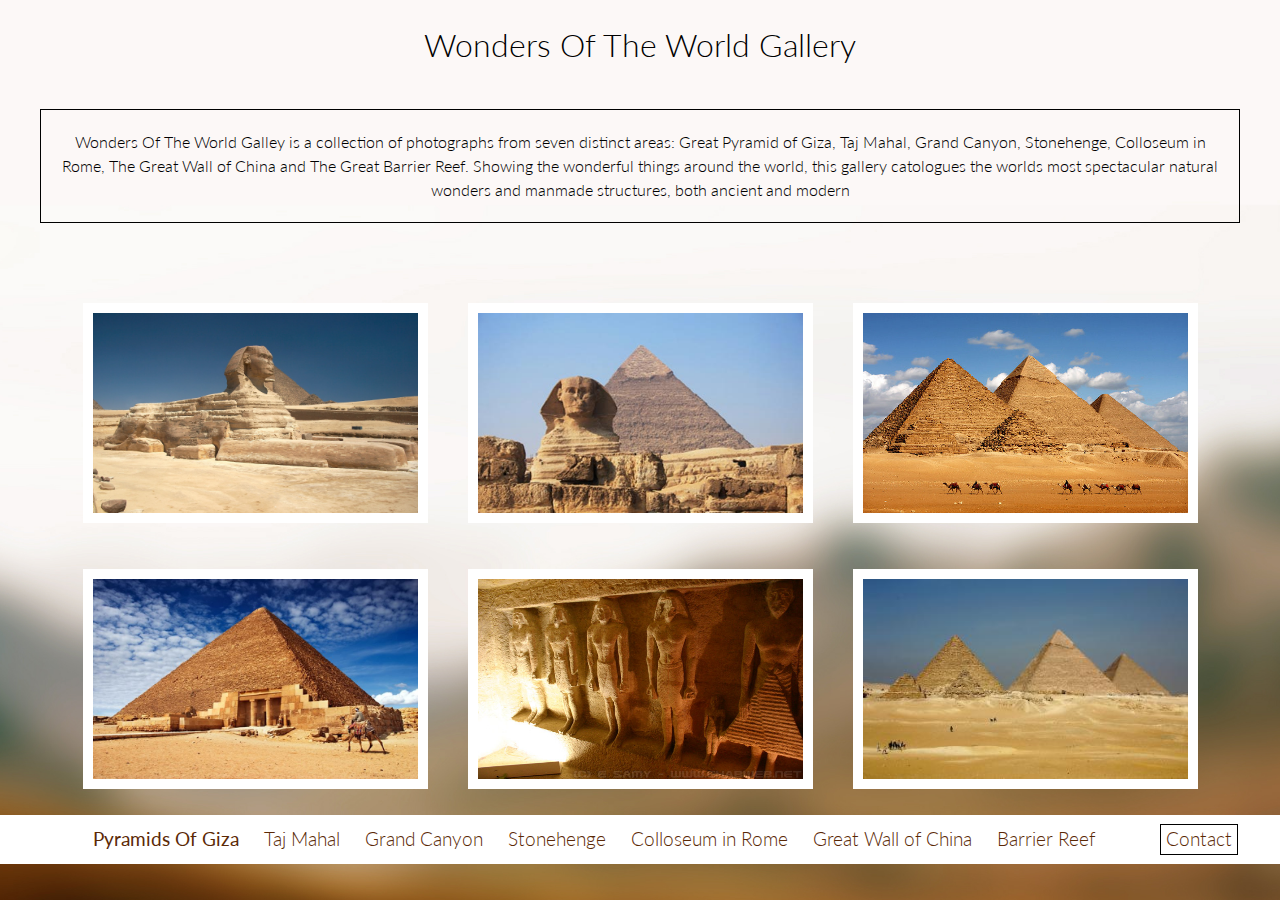
<file: index.html>
<!DOCTYPE html>
<html>
<head>
	<title>The Wonders Of The World</title>
	<link href='https://fonts.googleapis.com/css?family=Lato:400,300,100,700,900' rel='stylesheet' type='text/css'>
	<link  rel="stylesheet" type="text/css" href="./css/main.css">
</head>
<body>
	<header>
	<h1 class="page-title">Wonders Of The World Gallery</h1>
	<p class="page-description">Wonders Of The World Galley is a collection of photographs from seven distinct areas: Great Pyramid of Giza, Taj Mahal, Grand Canyon, Stonehenge, Colloseum in Rome, The Great Wall of China and The Great Barrier Reef. Showing the wonderful things around the world, this gallery catologues the worlds most spectacular natural wonders and manmade structures, both ancient and modern</p>
	</header>
	
	<div class="gallery">
		<figure class="gallery-item">
		<a href="./images/giza1.jpg"><img class="thumnail" src="./images/giza1.jpg" /></a>
		</figure>
		
		<figure class="gallery-item">
		<a href="./images/giza2.jpg"><img class="thumnail" src="./images/giza2.jpg" /></a>
		</figure>	

		<figure class="gallery-item">
		<a href="./images/giza3.jpg"><img class="thumnail" src="./images/giza3.jpg" /></a>
		</figure>

		<figure class="gallery-item">
		<a href="./images/giza4.jpg"><img class="thumnail" src="./images/giza4.jpg" /></a>
		</figure>

		<figure class="gallery-item">
		<a href="./images/giza5.jpg"><img class="thumnail" src="./images/giza5.jpg" /></a>
		</figure>

		<figure class="gallery-item">
		<a href="./images/giza6.jpg"><img class="thumnail" src="./images/giza6.jpg" /></a>
		</figure>

			<nav>
				<ul>
					<li><a href="./index.html" title="Pyramids Of Giza"><b>Pyramids Of Giza</b></li>
					<li><a href="./taj.html" title="Taj Mahal">Taj Mahal</li>
					<li><a href="./grand.html" title="Grand Canyon">Grand Canyon</li>
					<li><a href="./stone.html" title="Stonehenge">Stonehenge</li>
					<li><a href="./rome.html" title="Colloseum in Rome">Colloseum in Rome</li>
					<li><a href="./wall.html" title="Great Wall of China">Great Wall of China</li>
					<li><a href="./reef.html" title="Barrier Reef">Barrier Reef</li>
				</ul>
				<div class="contact">
					<a href="http://www.mnuportfolio.com" target="_blank" title="Contact">Contact</a>
				</div>
			</nav>
	
	</div>
	
</body>
</html>
</file>
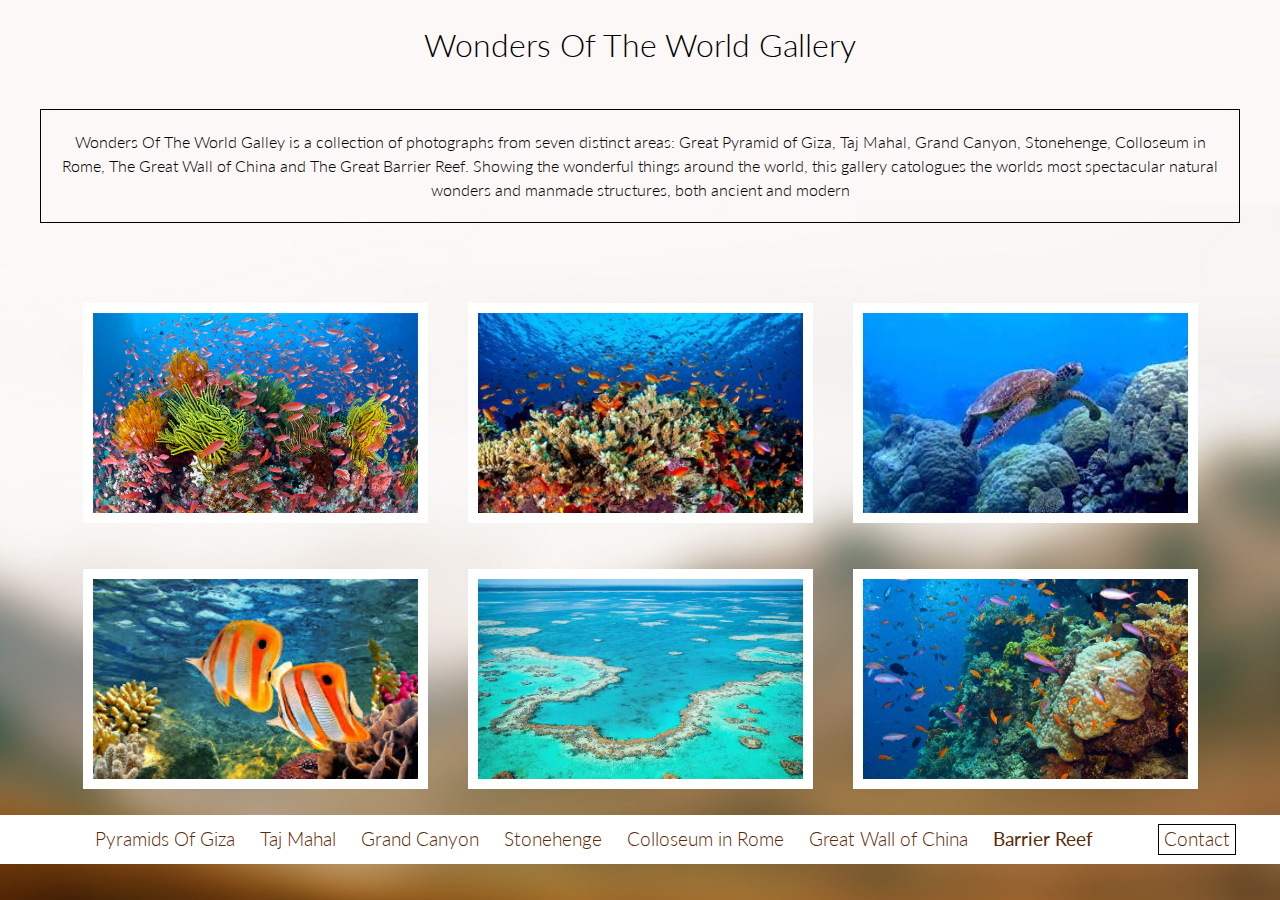
<file: reef.html>
<!DOCTYPE html>
<html>
<head>
	<title>The Wonders Of The World</title>
	<link href='https://fonts.googleapis.com/css?family=Lato:400,300,100,700,900' rel='stylesheet' type='text/css'>
	<link  rel="stylesheet" type="text/css" href="./css/main.css">
</head>
<body>
	<header>
	<h1 class="page-title">Wonders Of The World Gallery</h1>
	<p class="page-description">Wonders Of The World Galley is a collection of photographs from seven distinct areas: Great Pyramid of Giza, Taj Mahal, Grand Canyon, Stonehenge, Colloseum in Rome, The Great Wall of China and The Great Barrier Reef. Showing the wonderful things around the world, this gallery catologues the worlds most spectacular natural wonders and manmade structures, both ancient and modern</p>
	</header>
	
	<div class="gallery">
		<figure class="gallery-item">
		<a href="./images/reef1.jpg"><img class="thumnail" src="./images/reef1.jpg" /></a>
		</figure>
		
		<figure class="gallery-item">
		<a href="./images/reef2.jpg"><img class="thumnail" src="./images/reef2.jpg" /></a>
		</figure>	

		<figure class="gallery-item">
		<a href="./images/reef3.jpeg"><img class="thumnail" src="./images/reef3.jpeg" /></a>
		</figure>

		<figure class="gallery-item">
		<a href="./images/reef4.jpeg"><img class="thumnail" src="./images/reef4.jpeg" /></a>
		</figure>

		<figure class="gallery-item">
		<a href="./images/reef5.jpg"><img class="thumnail" src="./images/reef5.jpg" /></a>
		</figure>

		<figure class="gallery-item">
		<a href="./images/reef6.jpg"><img class="thumnail" src="./images/reef6.jpg" /></a>
		</figure>

			<nav>
				<ul>
					<li><a href="./index.html" title="Pyramids Of Giza">Pyramids Of Giza</li>
					<li><a href="./taj.html" title="Taj Mahal">Taj Mahal</li>
					<li><a href="./grand.html" title="Grand Canyon">Grand Canyon</li>
					<li><a href="./stone.html" title="Stonehenge">Stonehenge</li>
					<li><a href="./rome.html" title="Colloseum in Rome">Colloseum in Rome</li>
					<li><a href="./wall.html" title="Great Wall of China">Great Wall of China</li>
					<li><a href="./reef.html" title="Barrier Reef"><b>Barrier Reef</b></li>
				</ul>
				<div class="contact">
					<a href="http://www.mnuportfolio.com" target="_blank" title="Contact">Contact</a>
				</div>
			</nav>
	
	</div>
	
</body>
</html>
</file>
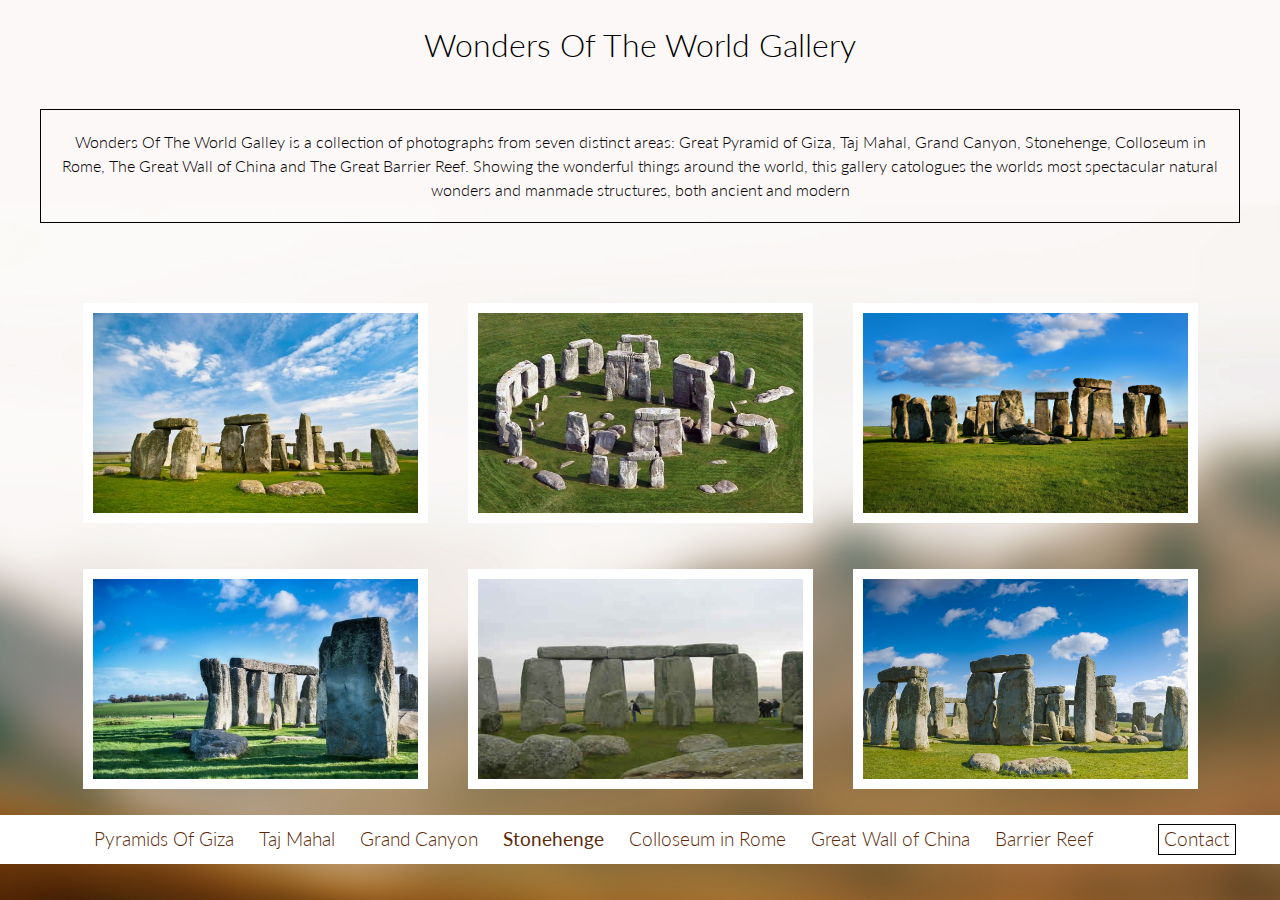
<file: stone.html>
<!DOCTYPE html>
<html>
<head>
	<title>The Wonders Of The World</title>
	<link href='https://fonts.googleapis.com/css?family=Lato:400,300,100,700,900' rel='stylesheet' type='text/css'>
	<link  rel="stylesheet" type="text/css" href="./css/main.css">
</head>
<body>
	<header>
	<h1 class="page-title">Wonders Of The World Gallery</h1>
	<p class="page-description">Wonders Of The World Galley is a collection of photographs from seven distinct areas: Great Pyramid of Giza, Taj Mahal, Grand Canyon, Stonehenge, Colloseum in Rome, The Great Wall of China and The Great Barrier Reef. Showing the wonderful things around the world, this gallery catologues the worlds most spectacular natural wonders and manmade structures, both ancient and modern</p>
	</header>
	
	<div class="gallery">
		<figure class="gallery-item">
		<a href="./images/stone1.jpg"><img class="thumnail" src="./images/stone1.jpg" /></a>
		</figure>
		
		<figure class="gallery-item">
		<a href="./images/stone2.jpg"><img class="thumnail" src="./images/stone2.jpg" /></a>
		</figure>	

		<figure class="gallery-item">
		<a href="./images/stone3.jpg"><img class="thumnail" src="./images/stone3.jpg" /></a>
		</figure>

		<figure class="gallery-item">
		<a href="./images/stone4.jpg"><img class="thumnail" src="./images/stone4.jpg" /></a>
		</figure>

		<figure class="gallery-item">
		<a href="./images/stone5.jpg"><img class="thumnail" src="./images/stone5.jpg" /></a>
		</figure>

		<figure class="gallery-item">
		<a href="./images/stone6.jpg"><img class="thumnail" src="./images/stone6.jpg" /></a>
		</figure>

			<nav>
				<ul>
					<li><a href="./index.html" title="Pyramids Of Giza">Pyramids Of Giza</li>
					<li><a href="./taj.html" title="Taj Mahal">Taj Mahal</li>
					<li><a href="./grand.html" title="Grand Canyon">Grand Canyon</li>
					<li><a href="./stone.html" title="Stonehenge"><b>Stonehenge</b></li>
					<li><a href="./rome.html" title="Colloseum in Rome">Colloseum in Rome</li>
					<li><a href="./wall.html" title="Great Wall of China">Great Wall of China</li>
					<li><a href="./reef.html" title="Barrier Reef">Barrier Reef</li>
				</ul>
				<div class="contact">
					<a href="http://www.mnuportfolio.com" target="_blank" title="Contact">Contact</a>
				</div>
			</nav>
	
	</div>
	
</body>
</html>
</file>
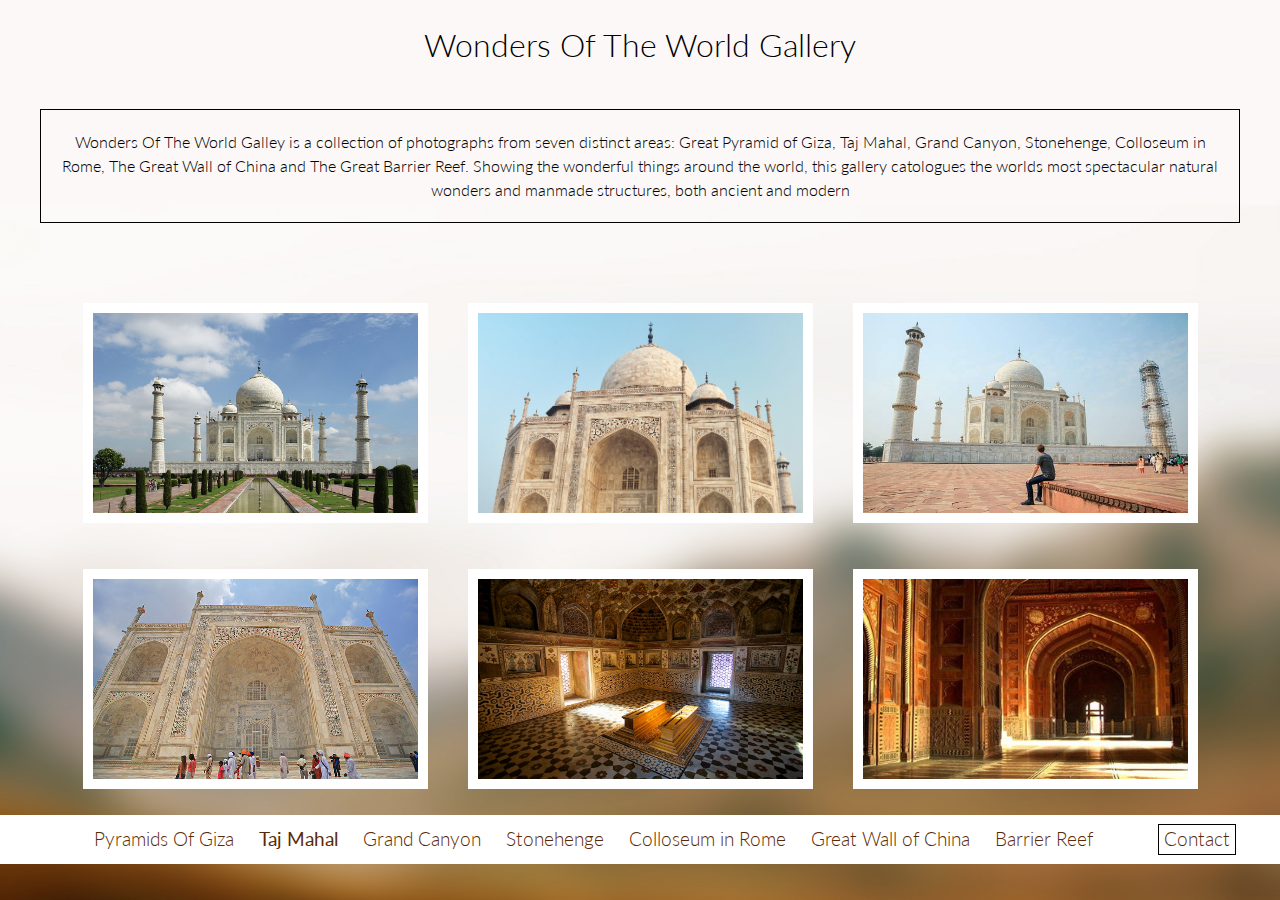
<file: taj.html>
<!DOCTYPE html>
<html>
<head>
	<title>The Wonders Of The World</title>
	<link href='https://fonts.googleapis.com/css?family=Lato:400,300,100,700,900' rel='stylesheet' type='text/css'>
	<link  rel="stylesheet" type="text/css" href="./css/main.css">
</head>
<body>
	<header>
	<h1 class="page-title">Wonders Of The World Gallery</h1>
	<p class="page-description">Wonders Of The World Galley is a collection of photographs from seven distinct areas: Great Pyramid of Giza, Taj Mahal, Grand Canyon, Stonehenge, Colloseum in Rome, The Great Wall of China and The Great Barrier Reef. Showing the wonderful things around the world, this gallery catologues the worlds most spectacular natural wonders and manmade structures, both ancient and modern</p>
	</header>
	
	<div class="gallery">
		<figure class="gallery-item">
		<a href="./images/taj1.jpeg"><img class="thumnail" src="./images/taj1.jpeg" /></a>
		</figure>
		
		<figure class="gallery-item">
		<a href="./images/taj2.jpg"><img class="thumnail" src="./images/taj2.jpg" /></a>
		</figure>	

		<figure class="gallery-item">
		<a href="./images/taj3.jpg"><img class="thumnail" src="./images/taj3.jpg" /></a>
		</figure>

		<figure class="gallery-item">
		<a href="./images/taj4.jpg"><img class="thumnail" src="./images/taj4.jpg" /></a>
		</figure>

		<figure class="gallery-item">
		<a href="./images/taj5.jpg"><img class="thumnail" src="./images/taj5.jpg" /></a>
		</figure>

		<figure class="gallery-item">
		<a href="./images/taj6.jpg"><img class="thumnail" src="./images/taj6.jpg" /></a>
		</figure>

			<nav>
				<ul>
					<li><a href="./index.html" title="Pyramids Of Giza">Pyramids Of Giza</li>
					<li><a href="./taj.html" title="Taj Mahal"><b>Taj Mahal</b></li>
					<li><a href="./grand.html" title="Grand Canyon">Grand Canyon</li>
					<li><a href="./stone.html" title="Stonehenge">Stonehenge</li>
					<li><a href="./rome.html" title="Colloseum in Rome">Colloseum in Rome</li>
					<li><a href="./wall.html" title="Great Wall of China">Great Wall of China</li>
					<li><a href="./reef.html" title="Barrier Reef">Barrier Reef</li>
				</ul>
				<div class="contact">
					<a href="http://www.mnuportfolio.com" target="_blank" title="Contact">Contact</a>
				</div>
			</nav>
	
	</div>
	
</body>
</html>
</file>
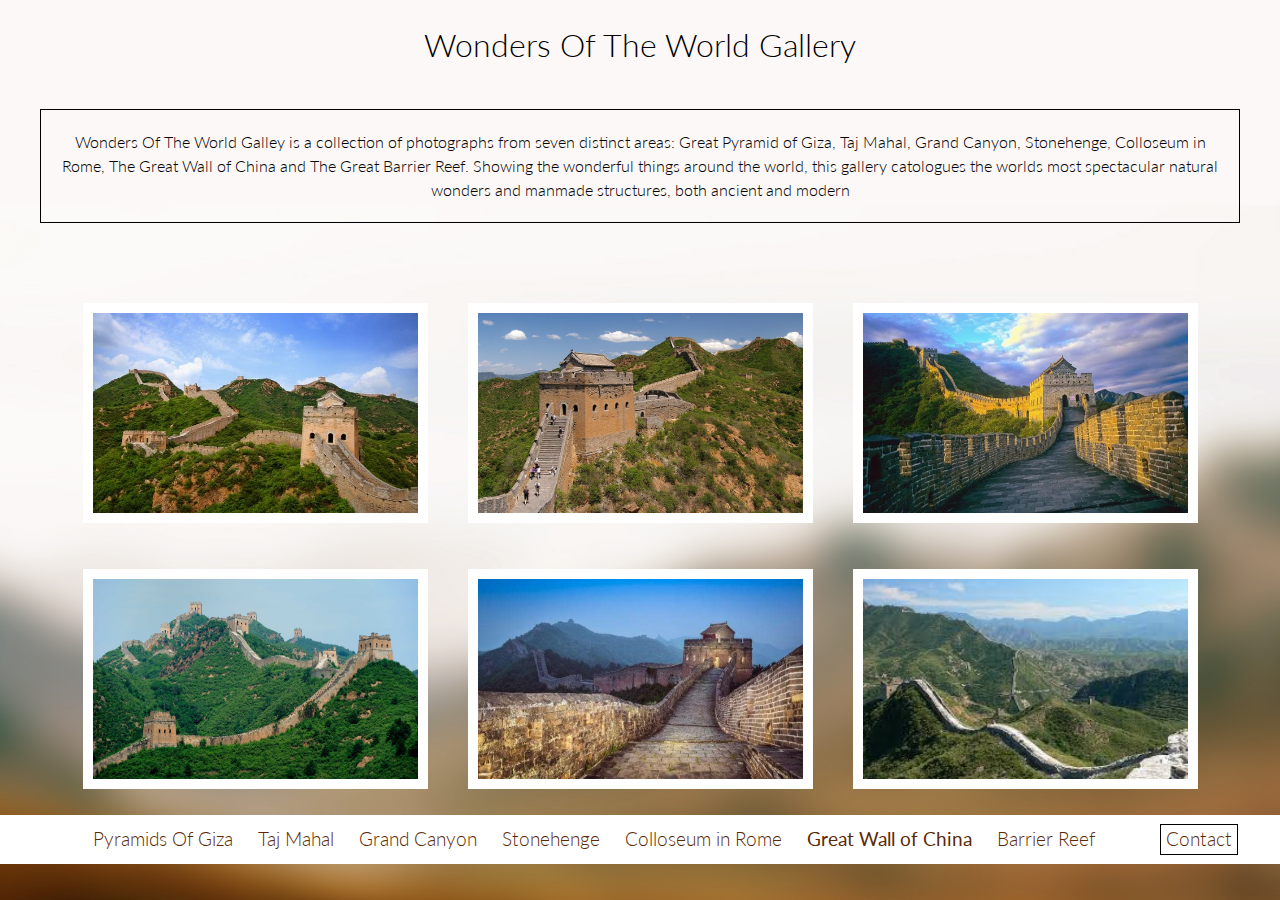
<file: wall.html>
<!DOCTYPE html>
<html>
<head>
	<title>The Wonders Of The World</title>
	<link href='https://fonts.googleapis.com/css?family=Lato:400,300,100,700,900' rel='stylesheet' type='text/css'>
	<link  rel="stylesheet" type="text/css" href="./css/main.css">
</head>
<body>
	<header>
	<h1 class="page-title">Wonders Of The World Gallery</h1>
	<p class="page-description">Wonders Of The World Galley is a collection of photographs from seven distinct areas: Great Pyramid of Giza, Taj Mahal, Grand Canyon, Stonehenge, Colloseum in Rome, The Great Wall of China and The Great Barrier Reef. Showing the wonderful things around the world, this gallery catologues the worlds most spectacular natural wonders and manmade structures, both ancient and modern</p>
	</header>
	
	<div class="gallery">
		<figure class="gallery-item">
		<a href="./images/wall1.jpg"><img class="thumnail" src="./images/wall1.jpg" /></a>
		</figure>
		
		<figure class="gallery-item">
		<a href="./images/wall2.jpg"><img class="thumnail" src="./images/wall2.jpg" /></a>
		</figure>	

		<figure class="gallery-item">
		<a href="./images/wall3.jpg"><img class="thumnail" src="./images/wall3.jpg" /></a>
		</figure>

		<figure class="gallery-item">
		<a href="./images/wall4.jpg"><img class="thumnail" src="./images/wall4.jpg" /></a>
		</figure>

		<figure class="gallery-item">
		<a href="./images/wall5.jpg"><img class="thumnail" src="./images/wall5.jpg" /></a>
		</figure>

		<figure class="gallery-item">
		<a href="./images/wall6.jpeg"><img class="thumnail" src="./images/wall6.jpeg" /></a>
		</figure>

			<nav>
				<ul>
					<li><a href="./index.html" title="Pyramids Of Giza">Pyramids Of Giza</li>
					<li><a href="./taj.html" title="Taj Mahal">Taj Mahal</li>
					<li><a href="./grand.html" title="Grand Canyon">Grand Canyon</li>
					<li><a href="./stone.html" title="Stonehenge">Stonehenge</li>
					<li><a href="./rome.html" title="Colloseum in Rome">Colloseum in Rome</li>
					<li><a href="./wall.html" title="Great Wall of China"><b>Great Wall of China</b></li>
					<li><a href="./reef.html" title="Barrier Reef">Barrier Reef</li>
				</ul>
				<div class="contact">
					<a href="http://www.mnuportfolio.com" target="_blank" title="Contact">Contact</a>
				</div>
			</nav>
	
	</div>
	
</body>
</html>
</file>
<file: css/main.css>
html, body{
	min-height:100%;
	display: flex;
	flex-direction: column;
	font-weight: 300;
	line-height: 1.5;
}

body{
	font-family: 'Lato', sans-serif;
  background-image: url('../images/bg.jpg');
  background-position: center top;
  background-size: cover;
  margin: 0;
}



.page-title{
	text-align:center;
	font-weight:300;
}

.page-description{
	text-align:center;
	font-weight:300;
	border:1px solid #000000;
	padding:20px;
	margin:40px;
}

.gallery{
	margin-top: 20px;
	display:flex;
	flex-wrap:wrap;
	justify-content:center;

}

.gallery-item{
	 margin: 20px;
}

.thumnail{
	height:200px;
	width:325px;
	border:10px solid #ffffff;
}

/* FOOTER */

nav{
	background-color:#ffffff;
	width:100%;
	padding:10px;
	margin:0;
	text-align:center;
}

nav li{
		display:inline;
		margin:10px;

}

ul{
	display:inline;
}

.contact{
	display:inline;
	margin-left:50px;
	border: 1px solid #000;
	padding:5px;
}

nav a{
	text-decoration:none;
	font-size:1.2em;
	color: #5b2906;
}
</file>
